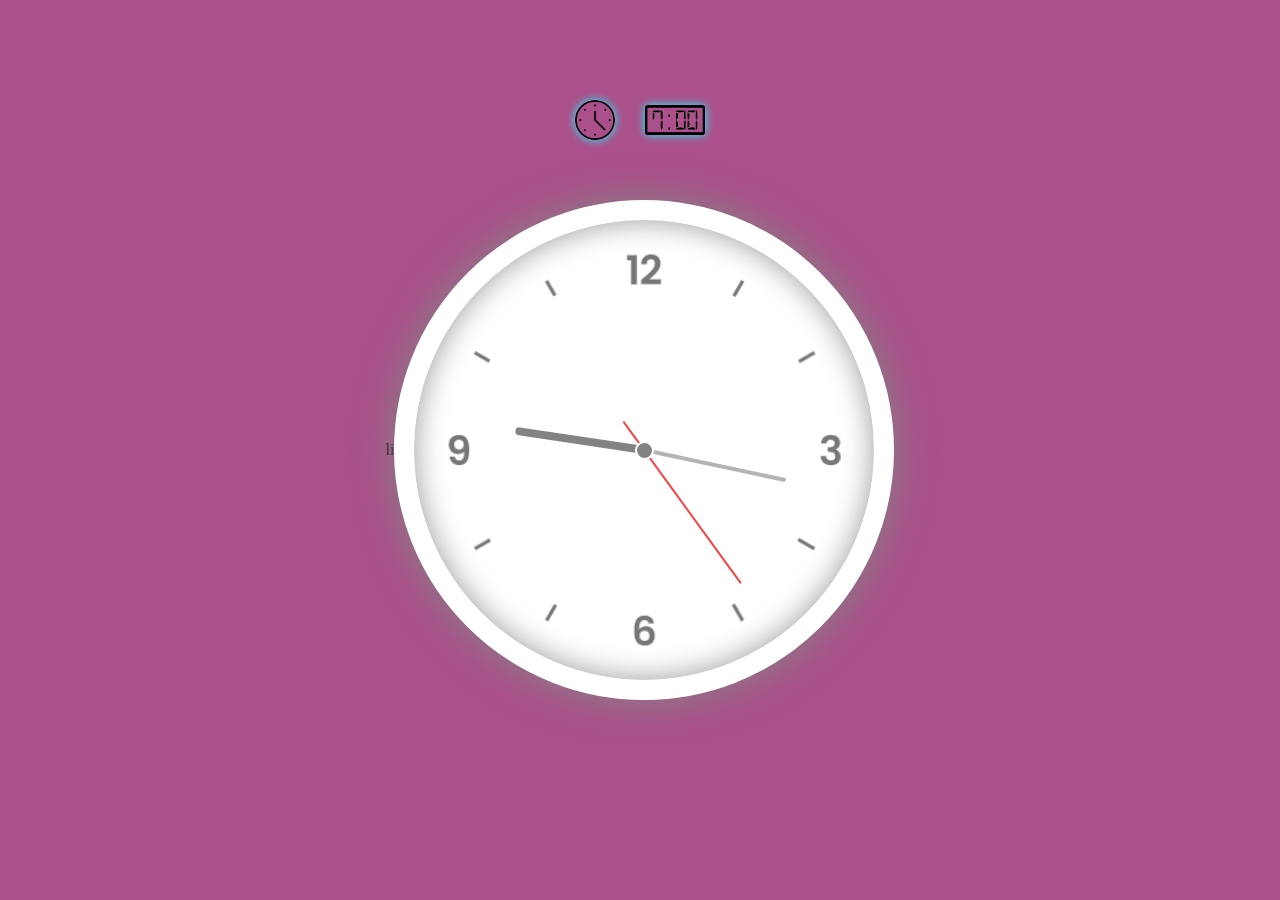
<file: index.html>
<!DOCTYPE html>
<html lang="en">
<head>
    <meta charset="UTF-8">
    <meta name="viewport" content="width=device-width, initial-scale=1.0">
    <title>JS Clock</title>
    <link rel="stylesheet" href="./css/analog.css">
    li
</head>
<body>
    <div class="change">
        <a href="./index.html"><img src="./images/analog.png" alt="analog" id="analog"></a>
        <a href="./digital.html"><img src="./images/digital.png" alt="digital" id="digital"></a>
    </div>
    <div class="clock">
        <div class="hour">
            <div class="hr" id="hr"></div>
        </div>
        <div class="min">
            <div class="mn" id="mn"></div>
        </div>
        <div class="sec">
            <div class="sc" id="sc"></div>
        </div>
    </div>
    <script src="./analog.js"></script>
</body>
</html>
</file>
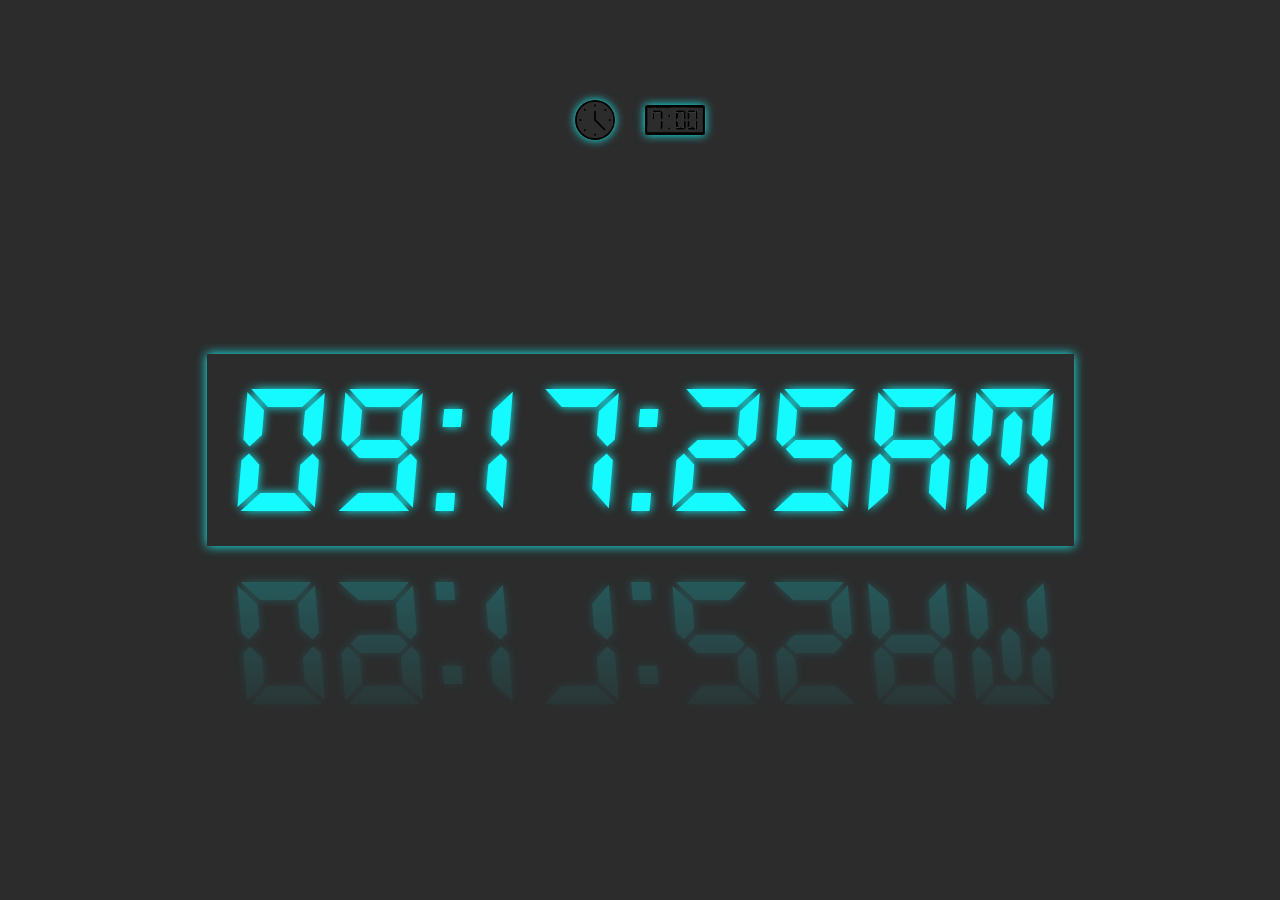
<file: digital.html>
<!DOCTYPE html>
<html lang="en">
<head>
    <meta charset="UTF-8">
    <meta name="viewport" content="width=device-width, initial-scale=1.0">
    <title>js-clock</title>
    <link rel="stylesheet" href="./css/digital.css">
</head>
<body>
    <div class="change">
        <a href="./index.html"><img src="./images/analog.png" alt="analog" id="analog"></a>
        <a href="./digital.html"><img src="./images/digital.png" alt="digital" id="digital"></a>
    </div>
    <div class="digital" id="digital">
        <div id="hh"></div>
        <div id="mm"></div>
        <div id="ss"></div>
        <div id="ampm"></div>
    </div>
    <script src="./digital.js"></script>
</body>
</html>
</file>
<file: css/analog.css>
@font-face {
  font-family: 'digital-clock-font';
  src: url("../DS-DIGIT.TTF");
}

* {
  margin: 0;
  padding: 0;
  box-sizing: border-box;
}

body {
  display: flex;
  justify-content: center;
  align-items: center;
  min-height: 100vh;
  min-width: 100vw;
  background: #AB508A;
}

.change {
  position: absolute;
  top: 100px;
  display: flex;
  align-items: center;
}

.change #analog {
  width: 40px;
  height: 40px;
  border-radius: 50%;
  box-shadow: 0 0 10px #14faff;
}

.change #analog:hover {
  background-color: #14faff;
  box-shadow: 0 0 10px #14faff, 0 0 40px #14faff;
}

.change #digital {
  width: 60px;
  height: 30px;
  margin-left: 30px;
  border-radius: 5%;
  box-shadow: 0 0 10px #14faff;
}

.change #digital:hover {
  background-color: #14faff;
  box-shadow: 0 0 10px #14faff, 0 0 40px #14faff;
}

.clock {
  width: 500px;
  height: 500px;
  display: flex;
  justify-content: center;
  align-items: center;
  background: #fff url(../images/clock.png);
  background-size: cover;
  border-radius: 50%;
  border: 20px solid #fff;
  box-shadow: inset 0 0 30px rgba(0, 0, 0, 0.4), 0 0 40px #838383;
  z-index: 1;
}

.clock::before {
  content: "";
  position: absolute;
  width: 15px;
  height: 15px;
  background: #838383;
  border: 2px solid #fff;
  z-index: 100;
  border-radius: 50%;
}

.clock .hour, .clock .min, .clock .sec {
  position: absolute;
}

.clock .hour, .clock .hr {
  width: 260px;
  height: 260px;
}

.clock .min, .clock .mn {
  width: 290px;
  height: 290px;
}

.clock .sec, .clock .sc {
  width: 330px;
  height: 330px;
}

.clock .hr, .clock .mn, .clock .sc {
  display: flex;
  justify-content: center;
  position: absolute;
  border-radius: 50%;
}

.clock .hr::before {
  content: "";
  position: absolute;
  width: 8px;
  height: 130px;
  background: #838383;
  z-index: 10;
  border-radius: 6px 6px 0 0;
}

.clock .mn::before {
  content: "";
  position: absolute;
  width: 4px;
  height: 140px;
  background: #b4b4b4;
  z-index: 11;
  border-radius: 6px 6px 0 0;
}

.clock .sc::before {
  content: "";
  position: absolute;
  width: 2px;
  height: 200px;
  background: #f44444;
  z-index: 12;
  border-radius: 6px 6px 0 0;
}

@media (max-width: 800px) {
  .clock {
    width: 350px;
    height: 350px;
  }
  .clock .hour, .clock .hr {
    width: 160px;
    height: 160px;
  }
  .clock .min, .clock .mn {
    width: 190px;
    height: 190px;
  }
  .clock .sec, .clock .sc {
    width: 230px;
    height: 230px;
  }
  .clock .hr::before {
    height: 80px;
  }
  .clock .mn::before {
    height: 90px;
  }
  .clock .sc::before {
    height: 150px;
  }
}
</file>
<file: css/digital.css>
@font-face {
  font-family: 'digital-clock-font';
  src: url("../DS-DIGIT.TTF");
}

* {
  margin: 0;
  padding: 0;
  box-sizing: border-box;
}

body {
  display: flex;
  justify-content: center;
  align-items: center;
  min-height: 100vh;
  min-width: 100vw;
  background: #AB508A;
}

.change {
  position: absolute;
  top: 100px;
  display: flex;
  align-items: center;
}

.change #analog {
  width: 40px;
  height: 40px;
  border-radius: 50%;
  box-shadow: 0 0 10px #14faff;
}

.change #analog:hover {
  background-color: #14faff;
  box-shadow: 0 0 10px #14faff, 0 0 40px #14faff;
}

.change #digital {
  width: 60px;
  height: 30px;
  margin-left: 30px;
  border-radius: 5%;
  box-shadow: 0 0 10px #14faff;
}

.change #digital:hover {
  background-color: #14faff;
  box-shadow: 0 0 10px #14faff, 0 0 40px #14faff;
}

* {
  margin: 0;
  padding: 0;
  box-sizing: border-box;
}

body {
  background-color: #2c2c2c;
}

.digital {
  display: flex;
  color: #14faff;
  font-size: 12em;
  font-family: 'digital-clock-font';
  text-shadow: 0 0 10px #14faff;
  box-shadow: 0 0 10px #14faff;
  -webkit-box-reflect: below 1px linear-gradient(transparent, #0004);
  padding: 0 20px;
}

@media (max-width: 1000px) {
  .digital {
    font-size: 8em;
  }
}

@media (max-width: 700px) {
  .digital {
    font-size: 4em;
  }
}
</file>
